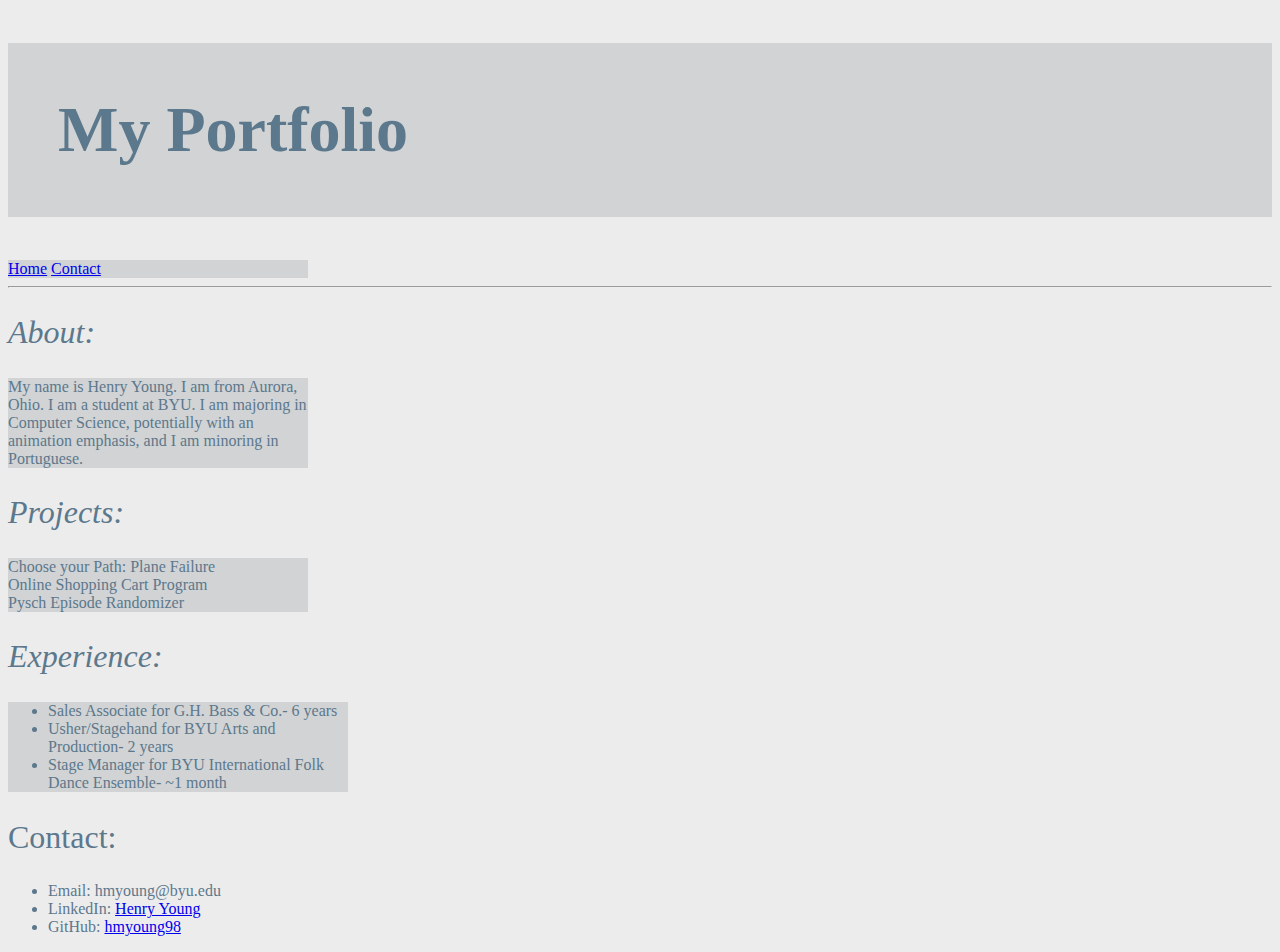
<file: index.html>
<!DOCTYPE html>
<html lang=en>
	<head>
		<meta charset='UTF-8'/>
		<title>hmyoung-portfolio</title>
		<link rel='stylesheet' href='styles.css'/>
	</head>
	<body>
		<h1>My Portfolio</h1>
		<ul id='ul-style'>
			<li id='li-inline'><a href="/">Home</a></li>
			<li id='li-inline'><a href="contact.html">Contact</a></li>
		</ul>
		<hr>
		<h2>About:</h2>
		<p>My name is Henry Young. I am from Aurora, Ohio. I am a student at BYU. I am majoring in Computer Science, potentially with an animation emphasis, and I am minoring in Portuguese.</p>
		<h2>Projects:</h2>
		<p>Choose your Path: Plane Failure<br/>
		Online Shopping Cart Program<br/>
		Pysch Episode Randomizer</p>
		<h2>Experience:</h2>
		<ul>
			<li>Sales Associate for G.H. Bass &amp; Co.- 6 years</li>
			<li>Usher/Stagehand for BYU Arts and Production- 2 years</li>
			<li>Stage Manager for BYU International Folk Dance Ensemble- ~1 month</li>
		</ul>
		<h2 id='contact-h'>Contact:</h2>
		<ul class='contact'>
			<li>Email: hmyoung@byu.edu</li>
			<li>LinkedIn: <a href='https://www.linkedin.com/in/henry-young-574a3a179/'>Henry Young</a></li>
			<li>GitHub: <a href='https://github.com/hmyoung98'>hmyoung98</a></li>
		</ul>
</file>
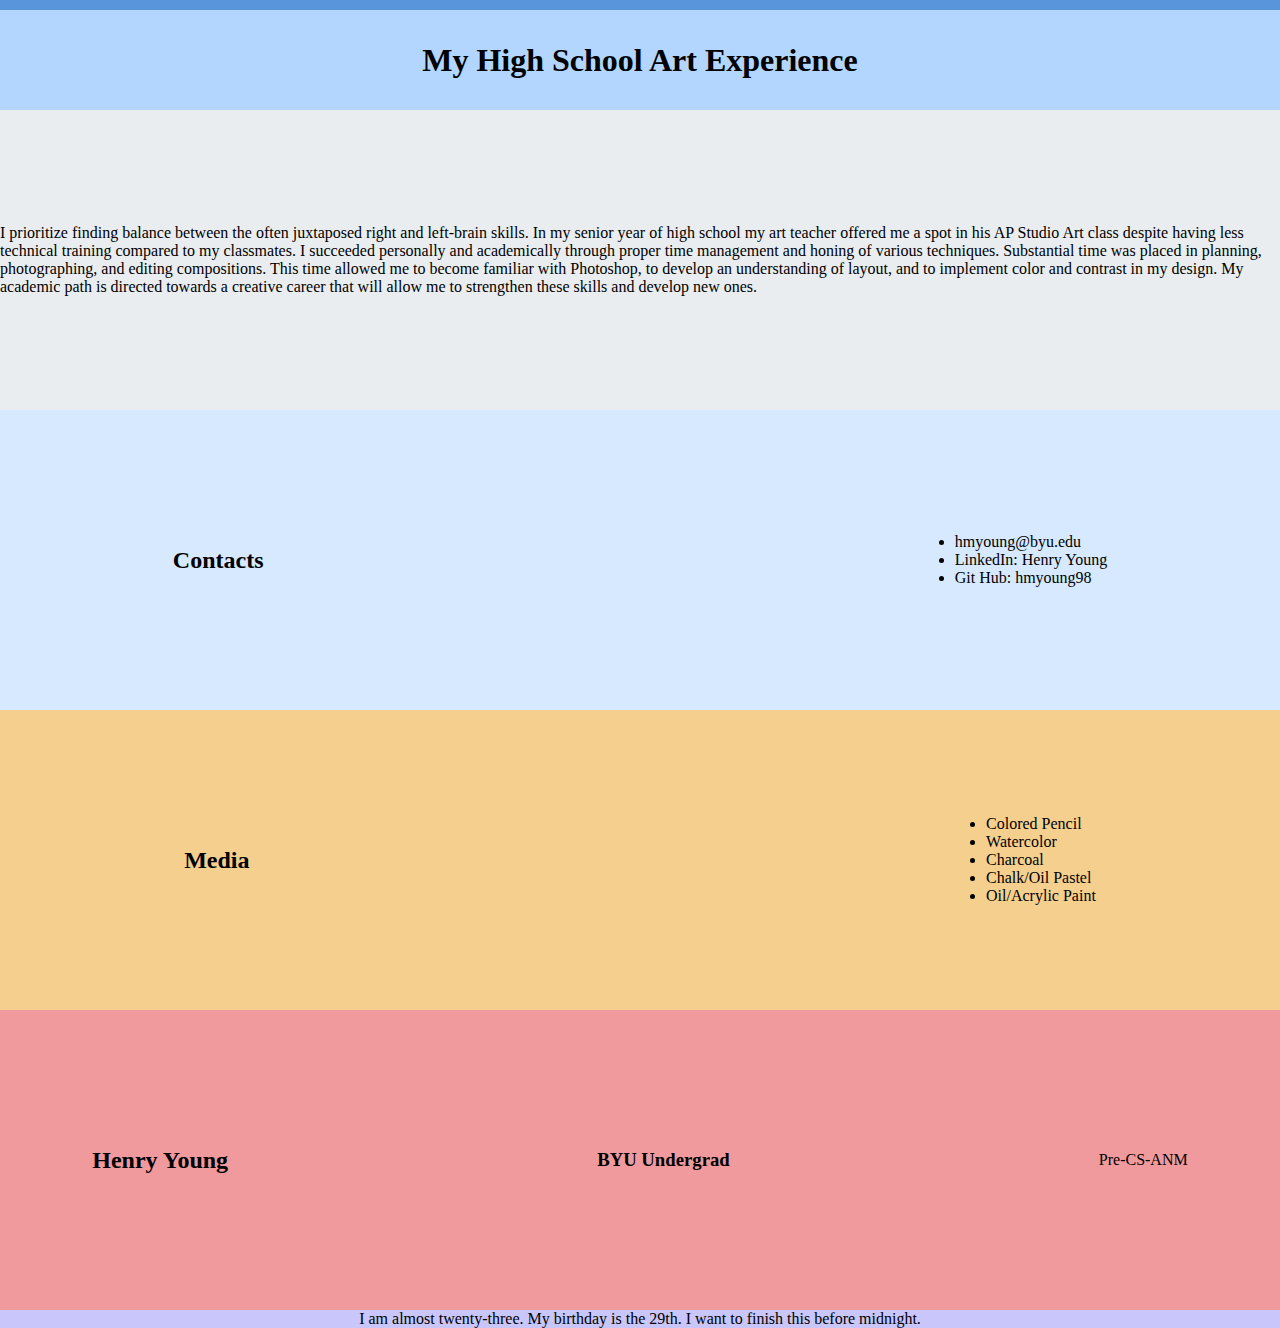
<file: responsive.html>
<!DOCTYPE html>
<html lang='en'>
  <head>
    <meta charset='UTF-8'/>
    <meta name='viewport'
	  content='width=device-width, initial-scale=1.0, maximum-scale=1.0' />
    <title>My High School Art Experience</title>
    <link rel='stylesheet' href='responsive-styles.css'/>
  </head>
 <body>
  <div class='page'>
   <div class='section menu'></div>
   <div class='section header'>
	   <h1>My High School Art Experience</h1>
   </div>
   <div class='section content'>
	   <p>I prioritize finding balance between the often juxtaposed right and left-brain skills. In my senior year of high school my art teacher offered me a spot in his AP Studio Art class despite having less technical training compared to my classmates. I succeeded personally and academically through proper time management and honing of various techniques. Substantial time was placed in planning, photographing, and editing compositions. This time allowed me to become familiar with Photoshop, to develop an understanding of layout, and to implement color and contrast in my design. My academic path is directed towards a creative career that will allow me to strengthen these skills and develop new ones.</p>
   </div>
   <div class='section sign-up'>
	   <h2>Contacts</h2>
	   <br/>
	   <ul>
		   <li>hmyoung@byu.edu</li>
		   <li>LinkedIn: Henry Young</li>
		   <li>Git Hub: hmyoung98</li>
	   </ul>
   </div>
   <div class='section feature-1'>
	   <h2>Media</h2>
	   <br/>
	   <ul>
		   <li>Colored Pencil</li>
		   <li>Watercolor</li>
		   <li>Charcoal</li>
		   <li>Chalk/Oil Pastel</li>
		   <li>Oil/Acrylic Paint</li>
	   </ul>
   </div>
   <div class='section feature-2'>
	   <h2>Henry Young</h2>
	   <br/>
	   <h3>BYU Undergrad</h3>
	   <br/>
	   <p>Pre-CS-ANM</p>
   </div>
   <div class='section feature-3'>
	   <p>I am almost twenty-three. My birthday is the 29th. I want to finish this before midnight.</p>
   </div>
  </div>
 </body>
</html>
</file>
<file: styles.css>
body {
        color: #5C788C;                 /*blue-gray*/
        background-color: #ECECEC;      /*light gray*/
}

h1 {
	font-size: 4em;
        padding: 50px;
        border 1px solid #5d6063;
}

h1, p, ul {
        background-color: #D1D3D5;
}

p, ul {
	width: 300px;
}

h2 {
        font-size: 32px;
        font-style: italic;
	font-weight: lighter;
}

.contact {
	background-color: #ECECEC;
}

#contact-h {
	font-size: 2em;
	font-style: normal;
}
#ul-style {
	list-style-type: none;
	margin: 0;
	padding: 0;
	overflow: hidden;
	background-color: #D1D3D5;
	color: #ECECEC
}

#li-inline {
	display: inline;
}
</file>
<file: responsive-styles.css>
* {
  margin: 0;
  padding: 0;
  box-sizing: border-box;
}

.page {
  display: flex;
  flex-wrap: wrap;
}

.section {
  width: 100%;
  height: 300px;
  display: flex;
  justify-content: center;
  align-items: center;
}

.menu {
  background-color: #5995DA;
  height: 10px;
}

.header {
  background-color: #B2D6FF;
  height:100px;
}

.content {
  background-color: #EAEDF0;
  height: 300px;
}

.sign-up {
  background-color: #D6E9FE;
  display:flex;
  justify-content:space-around;
}

.feature-1 {
  background-color: #F5CF8E;
  display:flex;
  justify-content:space-around;
}

.feature-2 {
  background-color: #F09A9D;
  display:flex;
  justify-content:space-around;
}

.feature-3 {
  background-color: #C8C6FA;
  height:auto;
  display:flex;
  justify-content:space-around;
}

/* Mobile Styles */
@media only screen and (max-width: 400px) {
  body {
    background-color: #F09A9D; /* Red */
  }
}

/* Tablet Styles */
@media only screen and (min-width: 401px) and (max-width: 960px) {
  body {
    background-color: #F5CF8E; /* Yellow */
  }
}

/* Desktop Styles */
@media only screen and (min-width: 961px) {
  body {
    background-color: #B2D6FF; /* Blue */
  }
}
</file>
